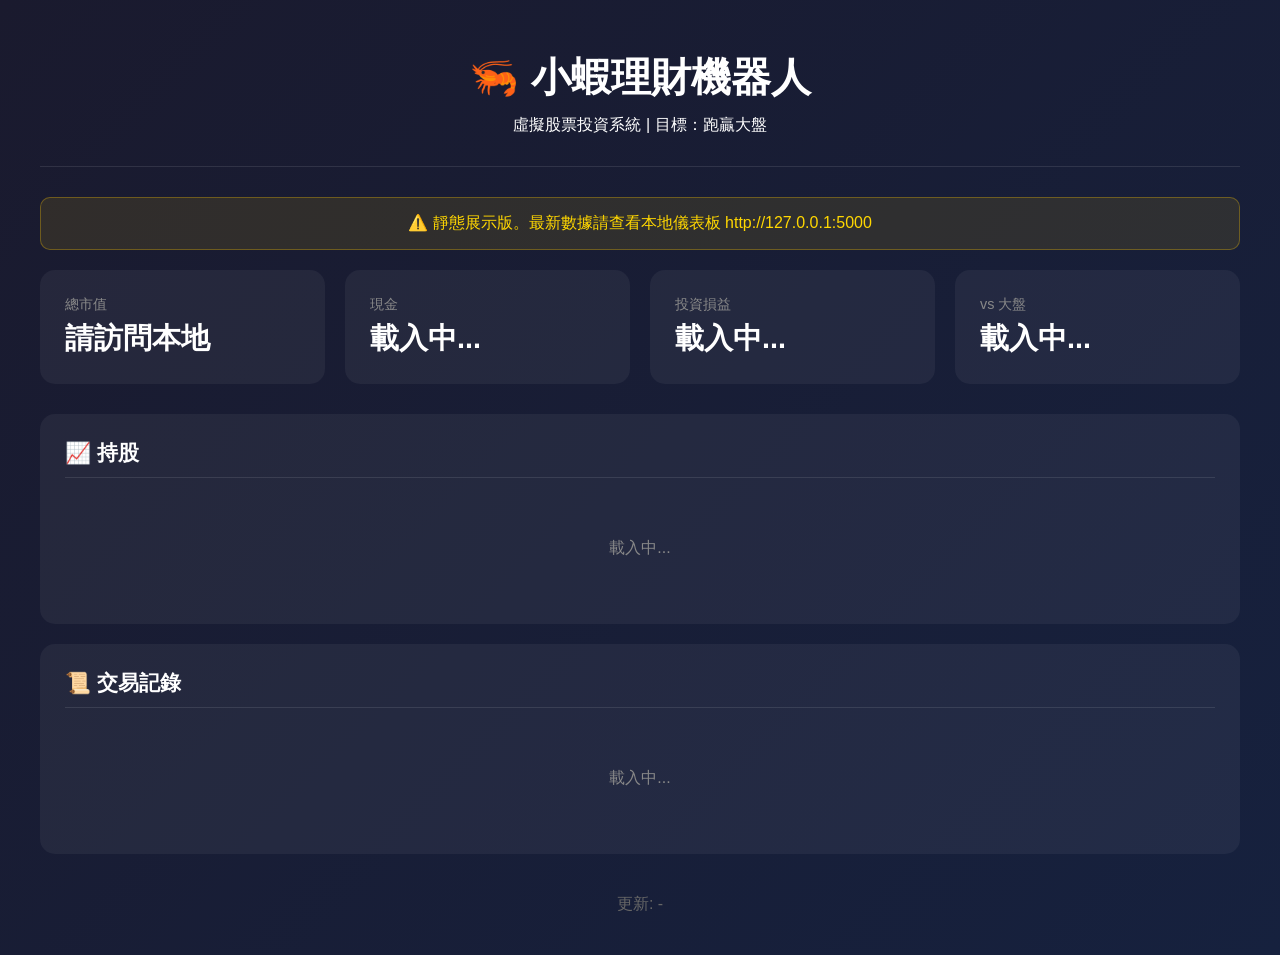
<file: index.html>
<!DOCTYPE html>
<html lang="zh-TW">
<head>
    <meta charset="UTF-8">
    <meta name="viewport" content="width=device-width, initial-scale=1.0">
    <title>🦐 小蝦理財機器人</title>
    <style>
        * { margin: 0; padding: 0; box-sizing: border-box; }
        body { font-family: -apple-system, BlinkMacSystemFont, "Segoe UI", Roboto, sans-serif; background: linear-gradient(135deg, #1a1a2e 0%, #16213e 100%); min-height: 100vh; color: #fff; padding: 20px; }
        .container { max-width: 1200px; margin: 0 auto; }
        header { text-align: center; padding: 30px 0; border-bottom: 1px solid rgba(255,255,255,0.1); margin-bottom: 30px; }
        header h1 { font-size: 2.5em; margin-bottom: 10px; }
        .stats-grid { display: grid; grid-template-columns: repeat(auto-fit, minmax(250px, 1fr)); gap: 20px; margin-bottom: 30px; }
        .stat-card { background: rgba(255,255,255,0.05); border-radius: 15px; padding: 25px; }
        .stat-card .label { color: #888; font-size: 0.9em; margin-bottom: 5px; }
        .stat-card .value { font-size: 1.8em; font-weight: bold; }
        .positive { color: #4ade80; }
        .negative { color: #f87171; }
        .section { background: rgba(255,255,255,0.05); border-radius: 15px; padding: 25px; margin-bottom: 20px; }
        .section h2 { font-size: 1.3em; margin-bottom: 20px; padding-bottom: 10px; border-bottom: 1px solid rgba(255,255,255,0.1); }
        table { width: 100%; border-collapse: collapse; }
        th, td { padding: 12px; text-align: left; border-bottom: 1px solid rgba(255,255,255,0.1); }
        th { color: #888; font-weight: normal; font-size: 0.9em; }
        .loading { text-align: center; padding: 40px; color: #888; }
        .note { background: rgba(255,200,0,0.1); border: 1px solid rgba(255,200,0,0.3); border-radius: 10px; padding: 15px; margin-bottom: 20px; text-align: center; color: #ffd700; }
    </style>
    <meta http-equiv="refresh" content="300">
</head>
<body>
    <div class="container">
        <header>
            <h1>🦐 小蝦理財機器人</h1>
            <div class="subtitle">虛擬股票投資系統 | 目標：跑贏大盤</div>
        </header>
        <div class="note">⚠️ 靜態展示版。最新數據請查看本地儀表板 http://127.0.0.1:5000</div>
        <div class="stats-grid">
            <div class="stat-card"><div class="label">總市值</div><div class="value" id="total">載入中...</div></div>
            <div class="stat-card"><div class="label">現金</div><div class="value" id="cash">載入中...</div></div>
            <div class="stat-card"><div class="label">投資損益</div><div class="value" id="profit">載入中...</div></div>
            <div class="stat-card"><div class="label">vs 大盤</div><div class="value" id="vs">載入中...</div></div>
        </div>
        <div class="section"><h2>📈 持股</h2><div id="holdings"><div class="loading">載入中...</div></div></div>
        <div class="section"><h2>📜 交易記錄</h2><div id="trades"><div class="loading">載入中...</div></div></div>
        <div style="text-align:center;padding:20px;color:#666;">更新: <span id="updated">-</span></div>
    </div>
    <script>
    async function load() {
        try {
            const r = await fetch('http://127.0.0.1:5000/api');
            const d = await r.json();
            document.getElementById('total').textContent = '$' + d.total_value.toLocaleString();
            document.getElementById('cash').textContent = '$' + d.cash.toLocaleString();
            const p = document.getElementById('profit');
            p.textContent = (d.profit>=0?'+':'') + '$' + d.profit.toLocaleString() + ' (' + d.profit_pct.toFixed(1) + '%)';
            p.className = 'value ' + (d.profit>=0?'positive':'negative');
            const v = document.getElementById('vs');
            v.textContent = (d.vs_benchmark>=0?'+':'') + d.vs_benchmark.toFixed(1) + '%';
            v.className = 'value ' + (d.vs_benchmark>=0?'positive':'negative');
            document.getElementById('updated').textContent = d.updated;
        } catch(e) {
            document.getElementById('total').textContent = '請訪問本地';
        }
    }
    load();
    </script>
</body>
</html>
</file>
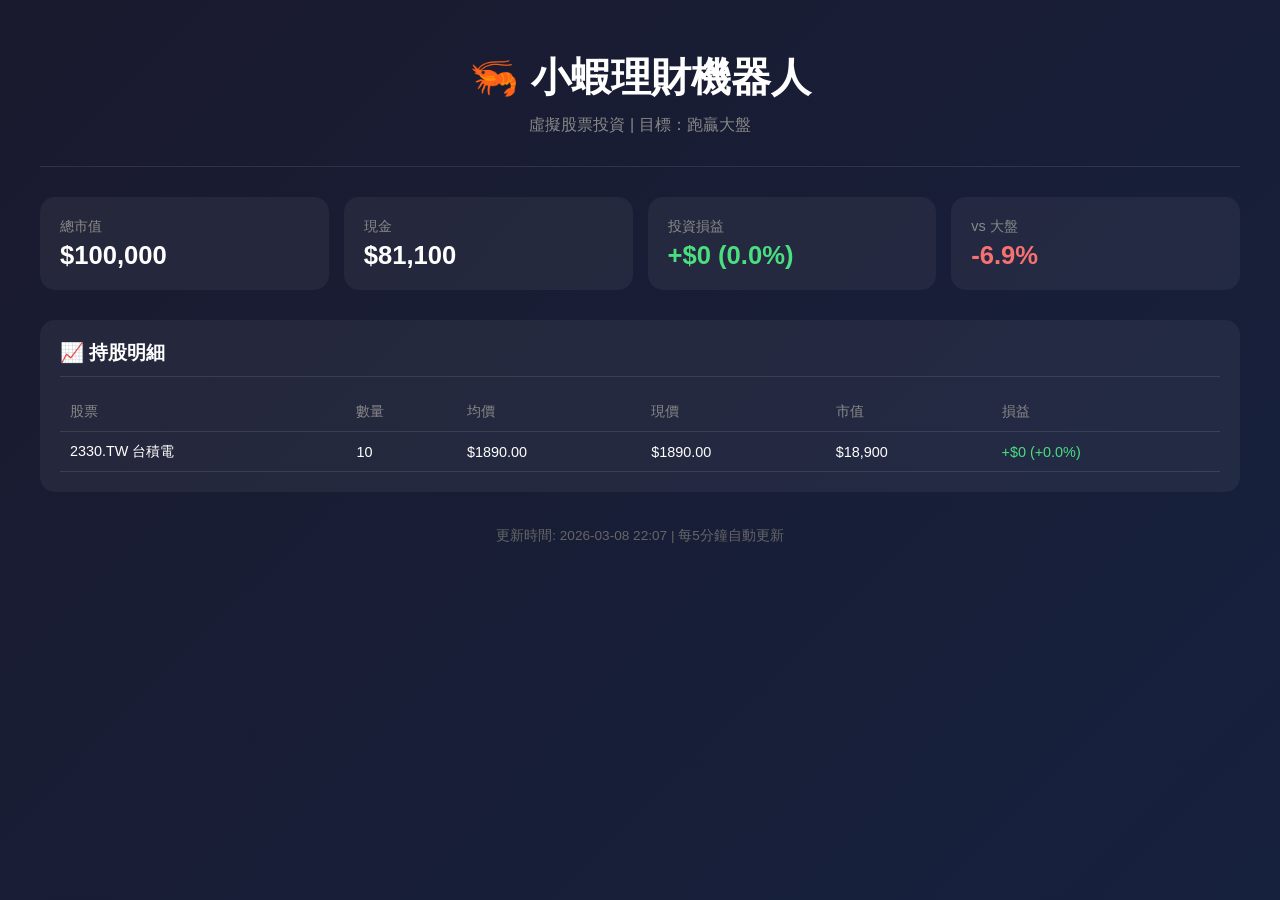
<file: webapp/index.html>
<!DOCTYPE html>
<html lang="zh-TW">
<head>
    <meta charset="UTF-8">
    <meta name="viewport" content="width=device-width, initial-scale=1.0">
    <title>🦐 小蝦理財機器人</title>
    <style>
        * { margin: 0; padding: 0; box-sizing: border-box; }
        body { font-family: -apple-system, BlinkMacSystemFont, "Segoe UI", Roboto, sans-serif; background: linear-gradient(135deg, #1a1a2e 0%, #16213e 100%); min-height: 100vh; color: #fff; padding: 20px; }
        .container { max-width: 1200px; margin: 0 auto; }
        header { text-align: center; padding: 30px 0; border-bottom: 1px solid rgba(255,255,255,0.1); margin-bottom: 30px; }
        header h1 { font-size: 2.5em; margin-bottom: 10px; }
        .stats-grid { display: grid; grid-template-columns: repeat(auto-fit, minmax(200px, 1fr)); gap: 15px; margin-bottom: 30px; }
        .stat-card { background: rgba(255,255,255,0.05); border-radius: 15px; padding: 20px; }
        .stat-card .label { color: #888; font-size: 0.9em; margin-bottom: 5px; }
        .stat-card .value { font-size: 1.6em; font-weight: bold; }
        .positive { color: #4ade80; }
        .negative { color: #f87171; }
        .section { background: rgba(255,255,255,0.05); border-radius: 15px; padding: 20px; margin-bottom: 15px; }
        .section h2 { font-size: 1.2em; margin-bottom: 15px; padding-bottom: 10px; border-bottom: 1px solid rgba(255,255,255,0.1); }
        table { width: 100%; border-collapse: collapse; }
        th, td { padding: 10px; text-align: left; border-bottom: 1px solid rgba(255,255,255,0.1); font-size: 0.9em; }
        th { color: #888; font-weight: normal; }
        .footer { text-align: center; padding: 20px; color: #666; font-size: 0.85em; }
    </style>
    <meta http-equiv="refresh" content="300">
</head>
<body>
    <div class="container">
        <header>
            <h1>🦐 小蝦理財機器人</h1>
            <div style="color:#888">虛擬股票投資 | 目標：跑贏大盤</div>
        </header>
        
        <div class="stats-grid">
            <div class="stat-card">
                <div class="label">總市值</div>
                <div class="value" id="total">載入中...</div>
            </div>
            <div class="stat-card">
                <div class="label">現金</div>
                <div class="value" id="cash">...</div>
            </div>
            <div class="stat-card">
                <div class="label">投資損益</div>
                <div class="value" id="profit">...</div>
            </div>
            <div class="stat-card">
                <div class="label">vs 大盤</div>
                <div class="value" id="vs">...</div>
            </div>
        </div>
        
        <div class="section">
            <h2>📈 持股明細</h2>
            <div id="holdings"></div>
        </div>
        
        <div class="footer">
            更新時間: <span id="updated">-</span> | 每5分鐘自動更新
        </div>
    </div>
    
    <script>
    async function load() {
        try {
            const r = await fetch('data.json');
            const d = await r.json();
            
            document.getElementById('total').textContent = '$' + d.total_value.toLocaleString();
            document.getElementById('cash').textContent = '$' + d.cash.toLocaleString();
            
            const p = document.getElementById('profit');
            p.textContent = (d.profit>=0?'+':'') + '$' + d.profit.toLocaleString() + ' (' + d.profit_pct.toFixed(1) + '%)';
            p.className = 'value ' + (d.profit>=0?'positive':'negative');
            
            const v = document.getElementById('vs');
            v.textContent = (d.vs_benchmark>=0?'+':'') + d.vs_benchmark.toFixed(1) + '%';
            v.className = 'value ' + (d.vs_benchmark>=0?'positive':'negative');
            
            const h = document.getElementById('holdings');
            if (d.holdings && d.holdings.length > 0) {
                let html = '<table><tr><th>股票</th><th>數量</th><th>均價</th><th>現價</th><th>市值</th><th>損益</th></tr>';
                for (const i of d.holdings) {
                    const pc = i.profit >= 0 ? 'positive' : 'negative';
                    const ps = i.profit >= 0 ? '+' : '';
                    html += '<tr><td>'+i.symbol+' '+i.name+'</td><td>'+i.quantity+'</td><td>$'+i.avg_cost.toFixed(2)+'</td><td>$'+i.current_price.toFixed(2)+'</td><td>$'+i.value.toLocaleString()+'</td><td class="'+pc+'">'+ps+'$'+i.profit.toLocaleString()+' ('+ps+i.profit_pct.toFixed(1)+'%)</td></tr>';
                }
                html += '</table>';
                h.innerHTML = html;
            } else {
                h.innerHTML = '<p style="color:#666;text-align:center">尚未建立部位</p>';
            }
            
            document.getElementById('updated').textContent = d.updated;
        } catch(e) {
            console.error(e);
            document.getElementById('total').textContent = '載入失敗';
        }
    }
    load();
    </script>
</body>
</html>
</file>
